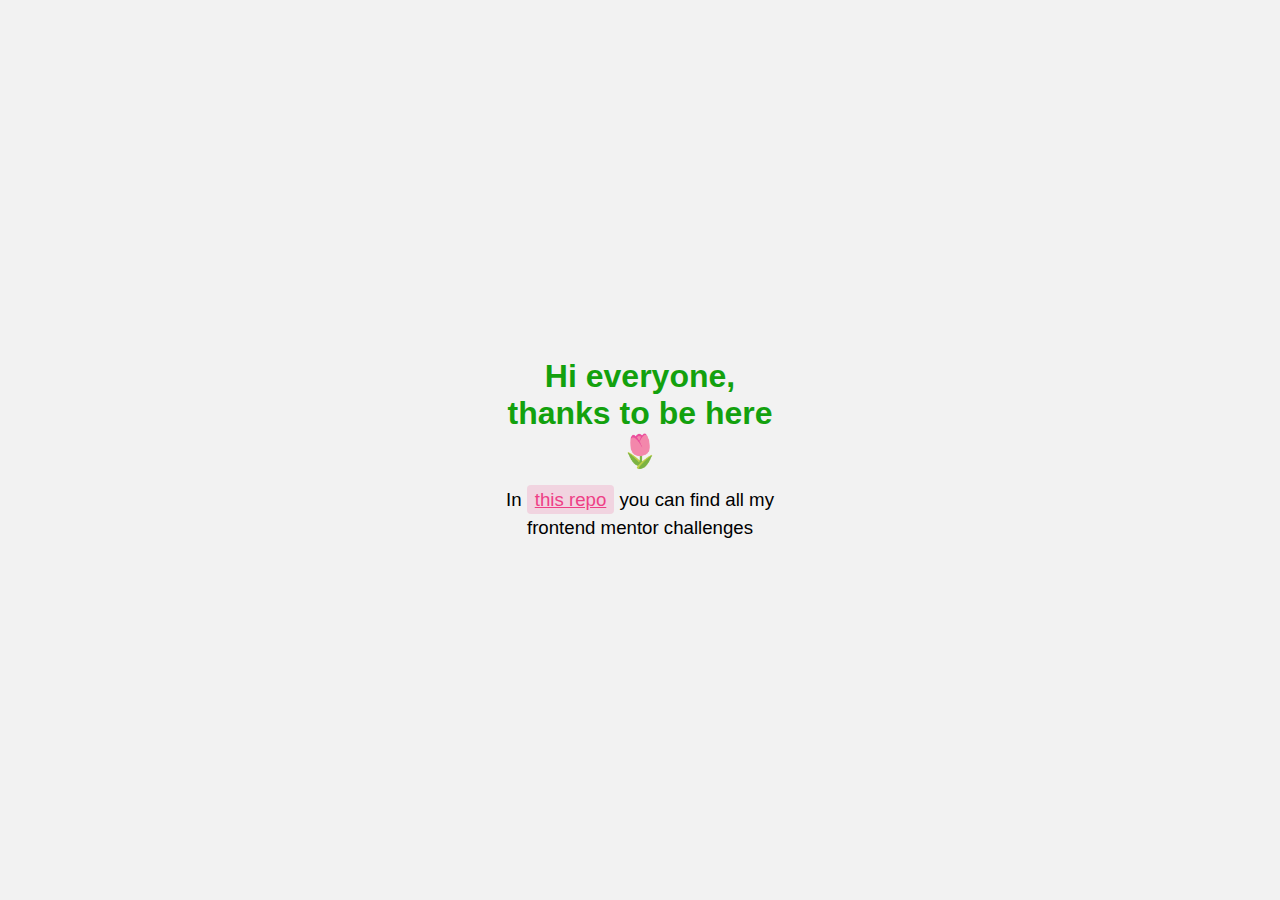
<file: index.html>
<!DOCTYPE html>
<html lang="en">
  <head>
    <meta charset="UTF-8" />
    <meta http-equiv="X-UA-Compatible" content="IE=edge" />
    <meta name="viewport" content="width=device-width, initial-scale=1.0" />
    <title>Hi, I'm Gealts</title>
  </head>
  <style>
    * {
      margin: 0;
      padding: 0;
      box-sizing: border-box;
    }

    html {
      font-family: "Roboto", sans-serif;
    }

    body {
      background-color: #f2f2f2;
    }

    main {
      display: flex;
      flex-direction: column;
      align-items: center;
      justify-content: center;
      height: 100vh;
      width: 300px;
      margin: 0 auto;
      text-align: center;
      gap: 16px;
    }

    h1 {
      color: #13a10e;
    }

    p {
      line-height: 1.5;
      font-size: 14pt;
    }

    .button-link {
      background-color: #ee3f852a;
      color: #ee3f86;
      padding: 4px 8px;
      border-radius: 4px;
      cursor: pointer;
      transition: all 0.3s ease-in-out;
    }

    .button-link:hover {
      transition: all 0.2s ease-in-out;
      background-color: #13a10e2a;
      color: #13a10e;
    }
  </style>
  <body>
    <main>
      <h1>Hi everyone, thanks to be here 🌷</h1>
      <p>
        In
        <a
          class="button-link"
          target="_blank"
          href="https://github.com/geaglts/frontend-mentor-challenges"
          >this repo</a
        >
        you can find all my frontend mentor challenges
      </p>
    </main>
  </body>
</html>
</file>
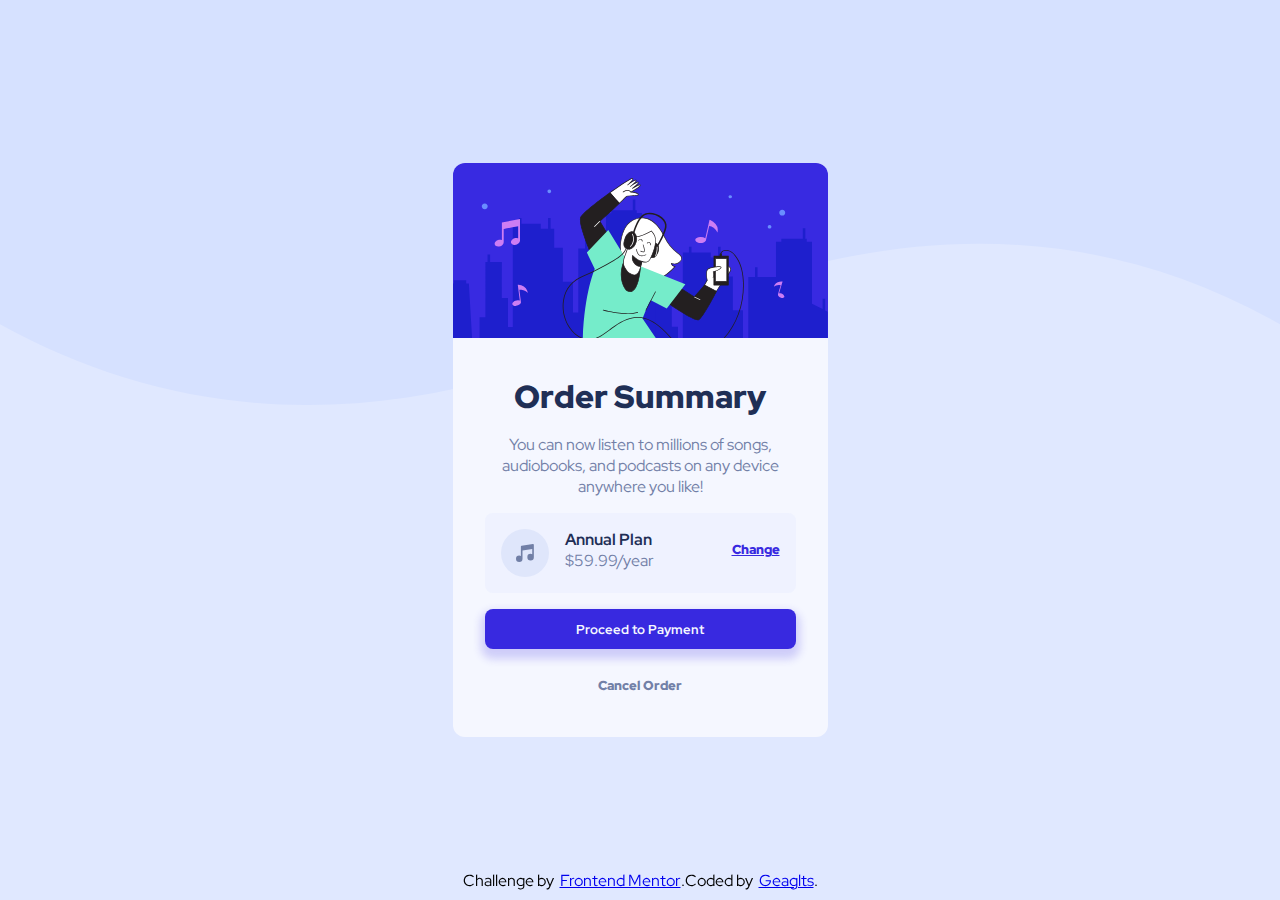
<file: order-summary/index.html>
<!DOCTYPE html>
<html lang="en">
  <head>
    <meta charset="UTF-8" />
    <meta name="viewport" content="width=device-width, initial-scale=1.0" />
    <!-- displays site properly based on user's device -->

    <link
      rel="icon"
      type="image/png"
      sizes="32x32"
      href="./images/favicon-32x32.png"
    />

    <title>Frontend Mentor | Order summary card</title>

    <link rel="preconnect" href="https://fonts.googleapis.com" />
    <link rel="preconnect" href="https://fonts.gstatic.com" crossorigin />
    <link
      href="https://fonts.googleapis.com/css2?family=Red+Hat+Display:wght@500;700;900&display=swap"
      rel="stylesheet"
    />
    <link rel="stylesheet" href="./styles/index.css" />
  </head>
  <body>
    <main class="main">
      <section class="order-summary-container">
        <img
          class="order-summary-img"
          src="./assets/illustration-hero.svg"
          alt=""
        />
        <div class="order-summary-info">
          <h1 class="order-summary-title">Order Summary</h1>
          <p>
            You can now listen to millions of songs, audiobooks, and podcasts on
            any device anywhere you like!
          </p>
          <div class="order-summary-description">
            <img src="./assets/icon-music.svg" alt="" />
            <div class="order-summary-plan">
              <p>Annual Plan</p>
              <p>$59.99/year</p>
            </div>
            <button class="button link">Change</button>
          </div>
          <button class="button primary">Proceed to Payment</button>
          <button class="button cancel">Cancel Order</button>
        </div>
      </section>
    </main>
    <footer class="attribution">
      <p>Challenge by &nbsp;</p>
      <a href="https://www.frontendmentor.io?ref=challenge" target="_blank"
        >Frontend Mentor</a
      >.
      <p>Coded by &nbsp;</p>
      <a target="_blank" href="https://github.com/geaglts">Geaglts</a>.
    </footer>
  </body>
</html>
</file>
<file: order-summary/styles/index.css>
:root {
  --color-pale-blue: hsl(225, 100%, 94%);
  --color-pale-blue-light: hsla(225, 100%, 94%, 0.3);
  --color-bright-blue: hsl(245, 75%, 52%);
  --color-bright-blue-shadow: hsla(245, 75%, 52%, 0.2);
  --color-very-blue: hsl(225, 100%, 98%);
  --color-desaturated-blue: hsl(224, 23%, 55%);
  --color-dark-blue: hsl(223, 47%, 23%);

  --font-family-1: "Red Hat Display", sans-serif;

  --font-weight-500: 500;
  --font-weight-700: 700;
  --font-weight-900: 900;

  --space: 4px;
}

/* Configs */

* {
  margin: 0;
  padding: 0;
  box-sizing: border-box;
  font-family: var(--font-family-1);
}

body {
  background-color: var(--color-pale-blue);
}

button,
a {
  cursor: pointer;
}

/* Global */

.button {
  width: 100%;
  border: none;
  background-color: transparent;
  height: 40px;
  border-radius: calc(var(--space) * 2);
}

/* Main */

.main {
  height: 100vh;
  width: 100%;
  background-image: url("../assets/pattern-background-desktop.svg");
  background-repeat: no-repeat;
  background-size: 100% 45vh;
  display: flex;
  justify-content: center;
  align-items: center;
}

/* Order Summary Form */

.order-summary-container {
  min-width: 375px;
  width: 375px;
  background-color: var(--color-very-blue);
  border-radius: calc(var(--space) * 3);
  overflow: hidden;
}

.order-summary-img {
  height: 175px;
  width: 100%;
}

.order-summary-info {
  display: flex;
  flex-direction: column;
  align-items: center;
  text-align: center;
  padding: calc(var(--space) * 8);
  gap: calc(var(--space) * 4);
}

.order-summary-info > p {
  color: var(--color-desaturated-blue);
}

.order-summary-title {
  font-weight: var(--font-weight-900);
  color: var(--color-dark-blue);
}

.order-summary-description {
  display: grid;
  grid-template-columns: auto 1fr auto;
  width: 100%;
  gap: calc(var(--space) * 4);
  background-color: var(--color-pale-blue-light);
  padding: calc(var(--space) * 4);
  border-radius: calc(var(--space) * 2);
}

.order-summary-plan {
  text-align: left;
}

.order-summary-plan > p:nth-child(1) {
  font-weight: var(--font-weight-700);
  color: var(--color-dark-blue);
}

.order-summary-plan > p:nth-child(2) {
  color: var(--color-desaturated-blue);
}

.button.link {
  text-decoration: underline;
  color: var(--color-bright-blue);
  font-weight: var(--font-weight-900);
}

.button.link:hover {
  text-decoration: none;
  color: var(--color-desaturated-blue);
}

/* Confirm Buttons */

.button.primary {
  background-color: var(--color-bright-blue);
  color: var(--color-very-blue);
  font-weight: var(--font-weight-700);
  box-shadow: 0px 6px 8px 4px var(--color-bright-blue-shadow);
}

.button.primary:hover {
  opacity: 0.7;
}

.button.cancel {
  font-weight: var(--font-weight-900);
  color: var(--color-desaturated-blue);
}

.button.cancel:hover {
  color: var(--color-dark-blue);
}

/* Footer */

.attribution {
  position: fixed;
  bottom: 0;
  width: 100%;
  height: 40px;
  display: flex;
  justify-content: center;
  align-items: center;
}

@media (max-width: 400px) {
  .main {
    background-image: url("../assets/pattern-background-mobile.svg");
    /* height: 100%; */
    padding: calc(var(--space) * 4);
  }

  .order-summary-container {
    min-width: 100%;
  }

  .attribution {
    margin-top: calc(var(--space) * 4);
    flex-direction: column;
    height: auto;
    position: static;
  }
}
</file>
